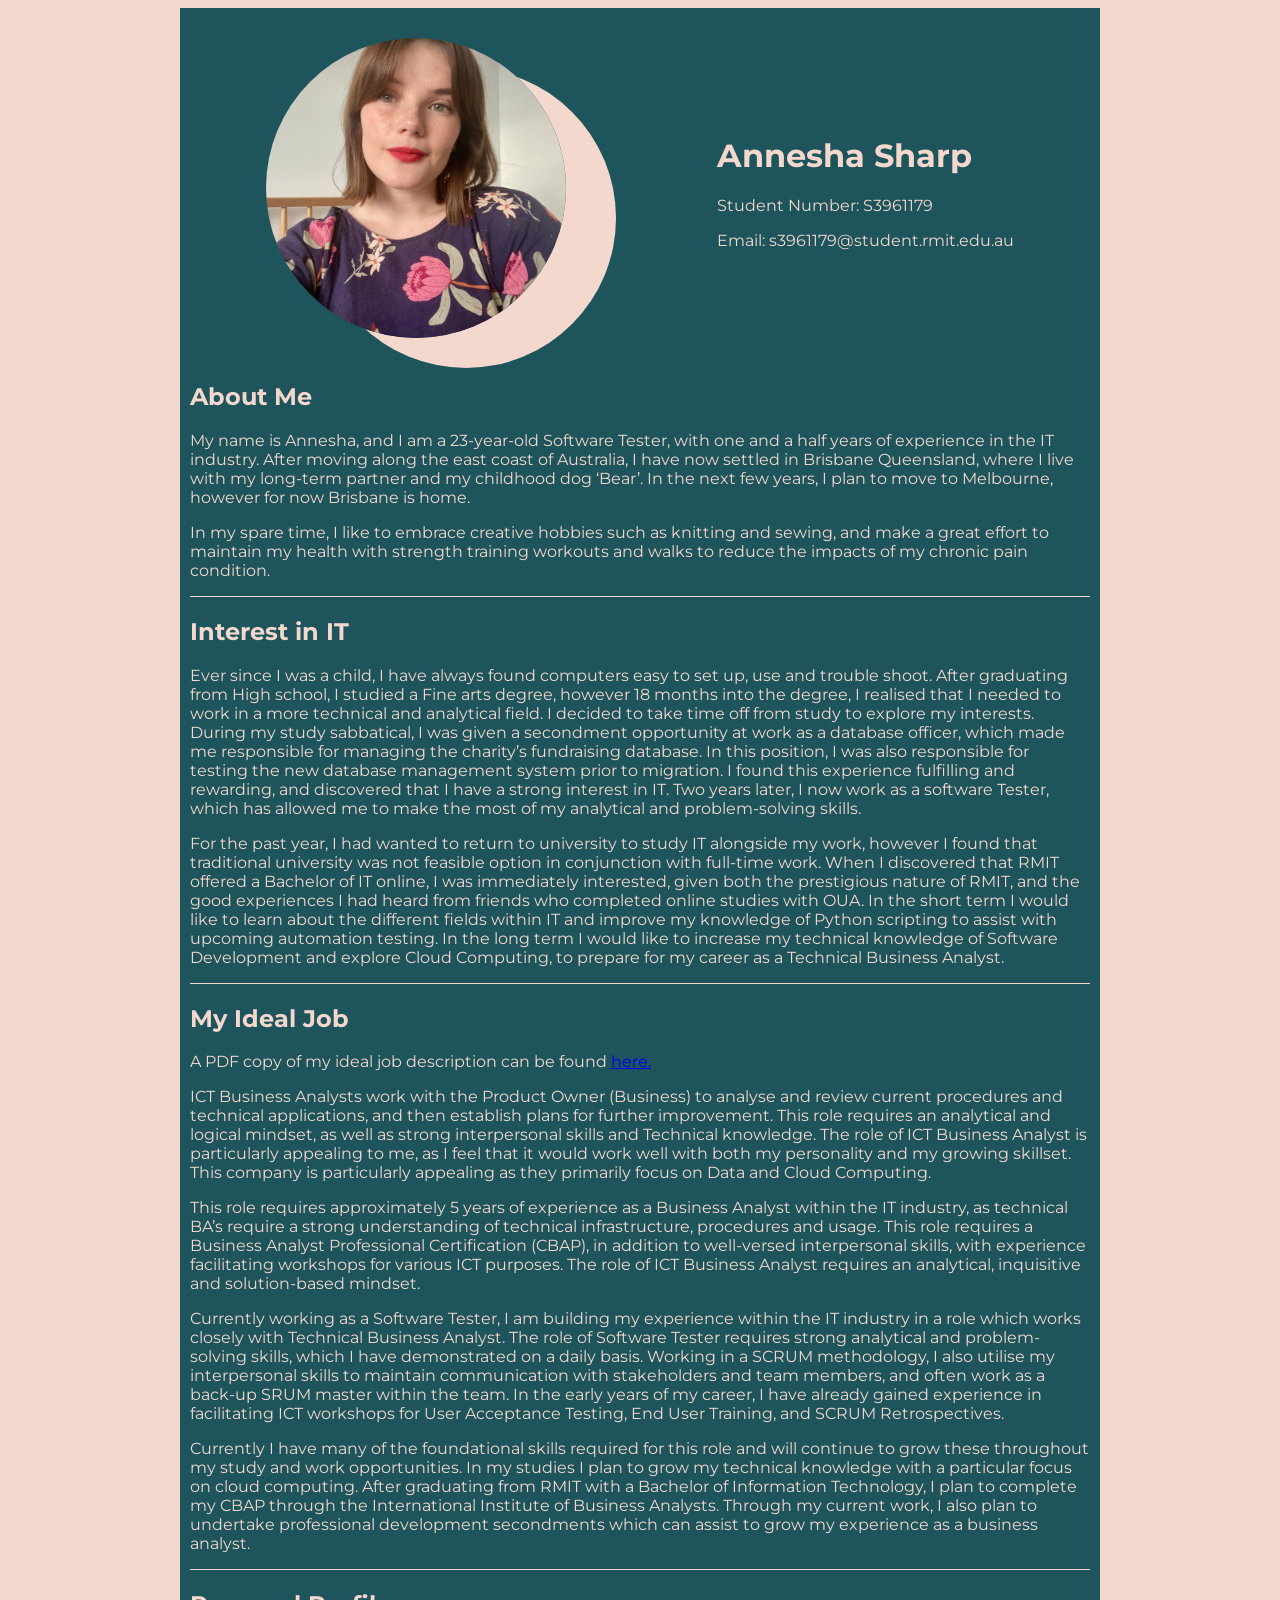
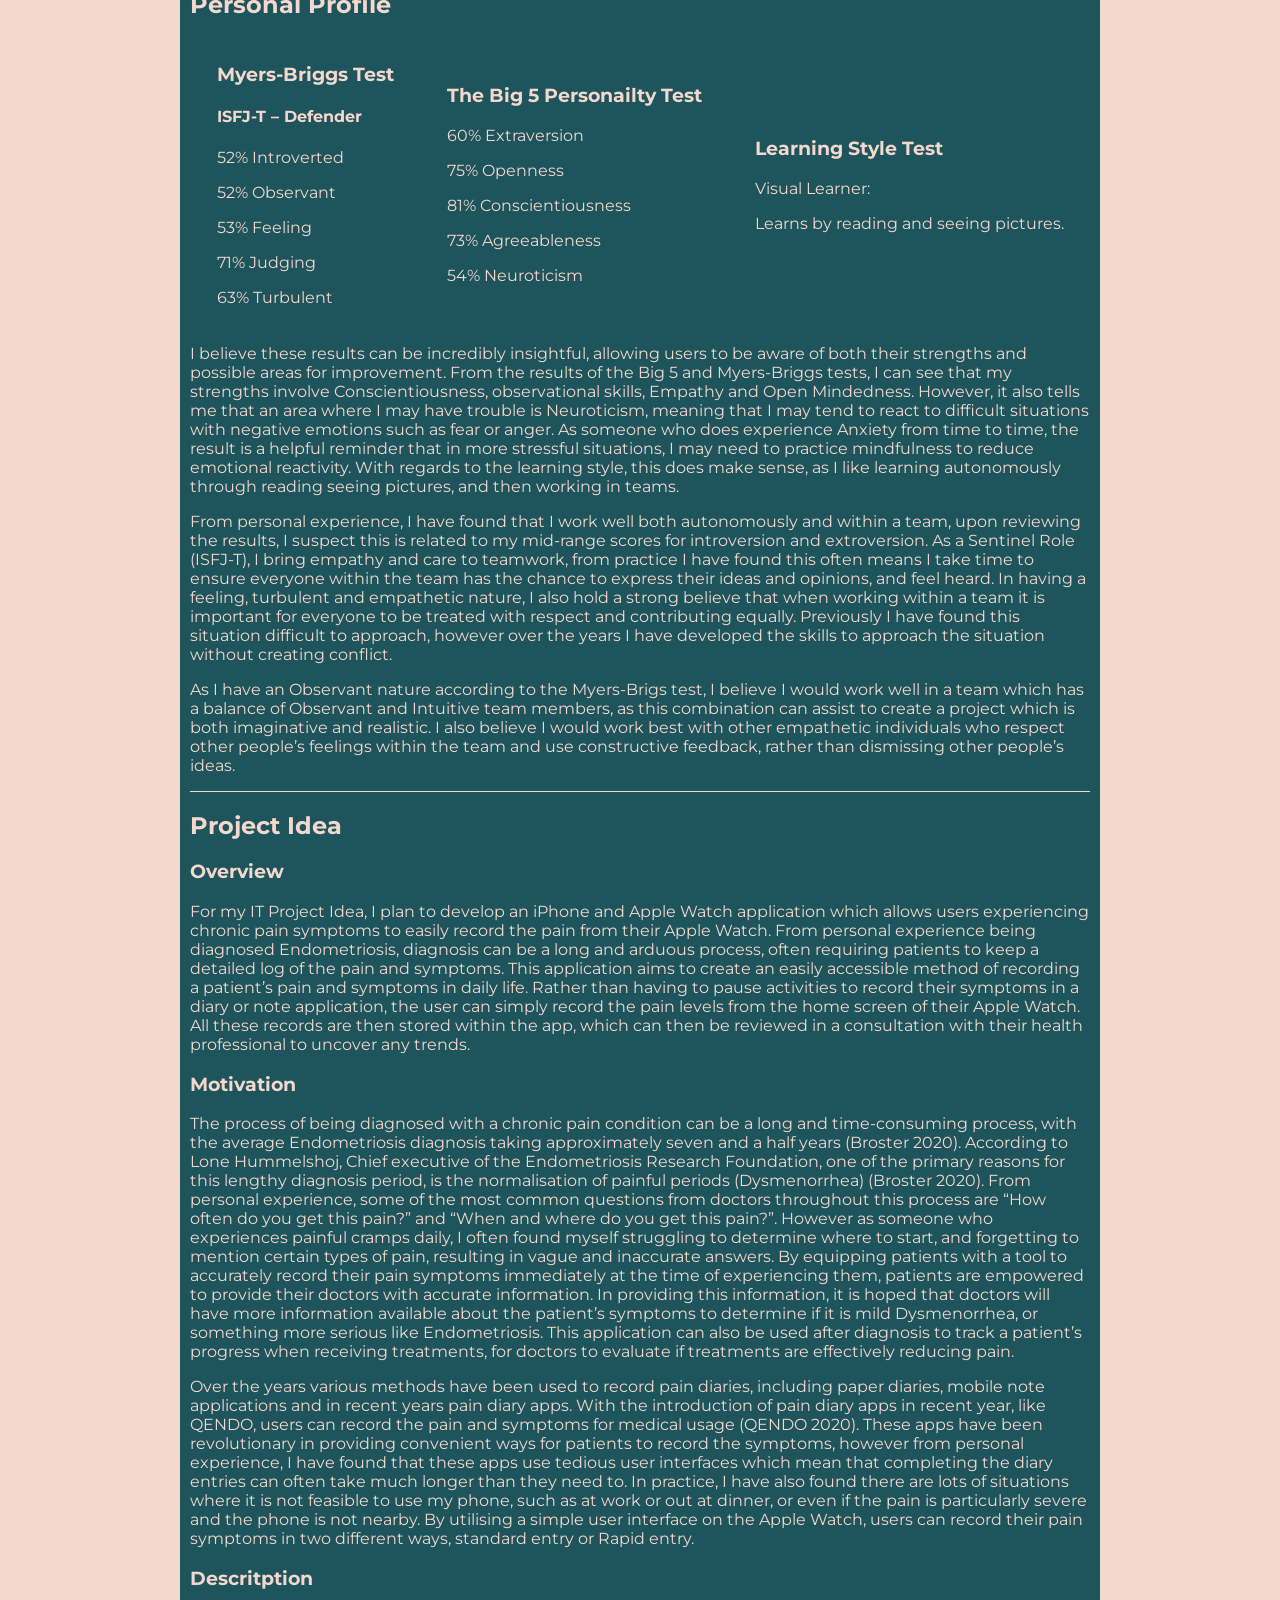
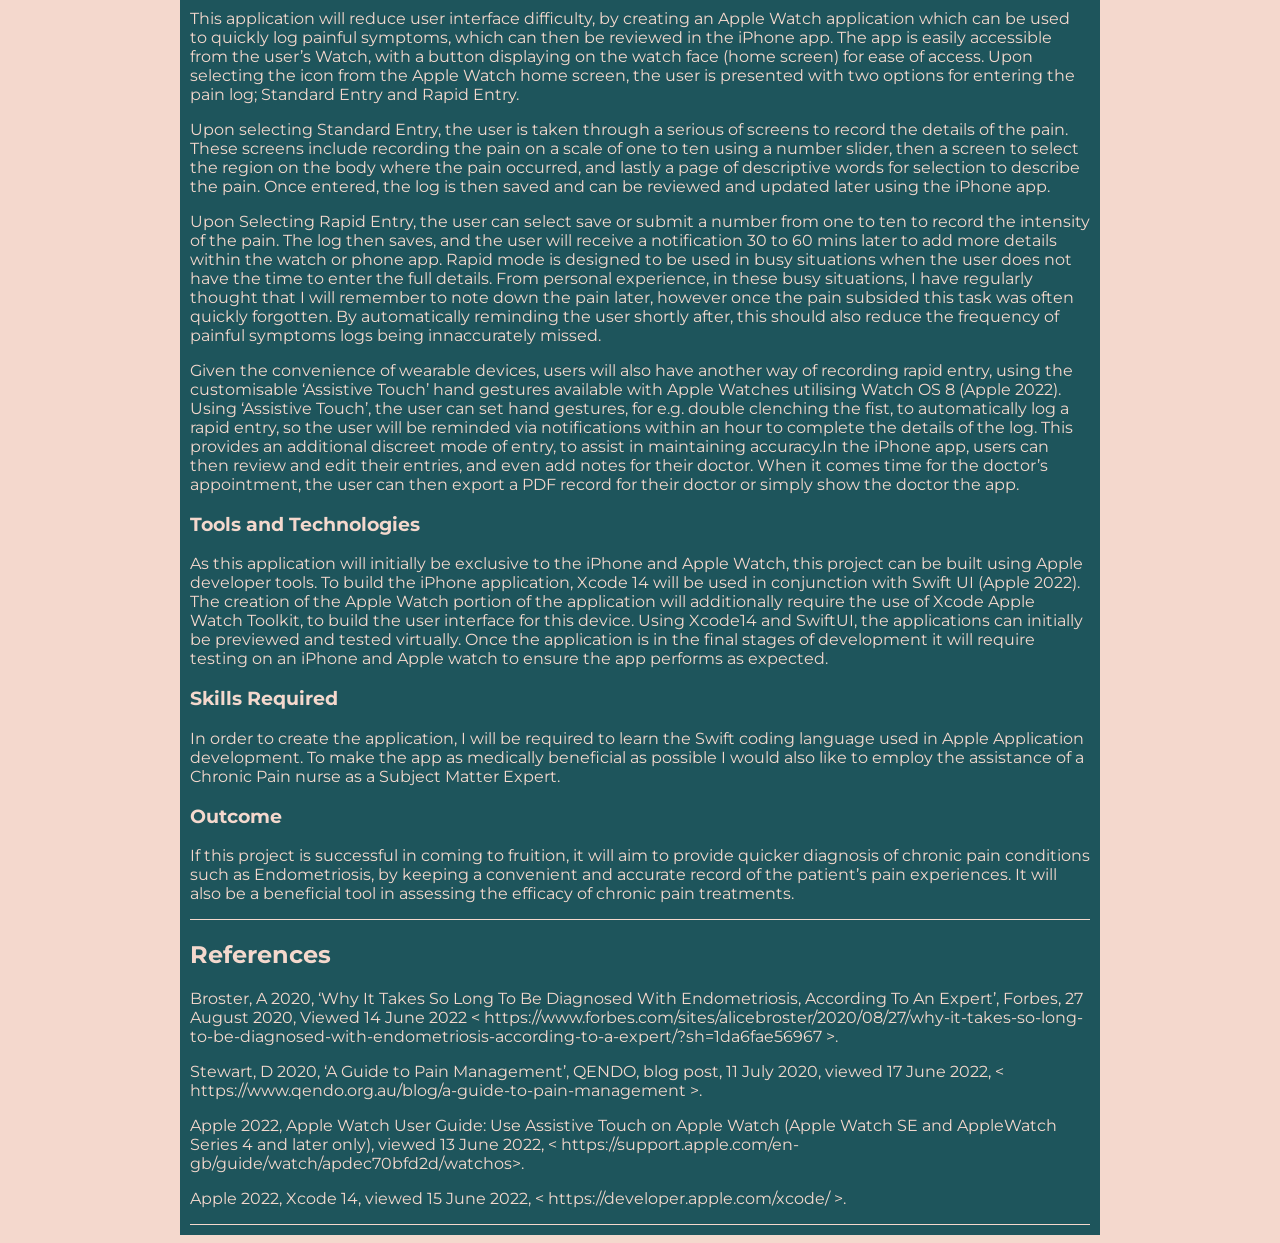
<file: index.html>
<!DOCTYPE html>
<html lang="en">
<head>
    <meta charset="UTF-8">
    <meta http-equiv="X-UA-Compatible" content="IE=edge">
    <meta name="viewport" content="width=device-width, initial-scale=1.0">
    <title>Profile: Annesha Sharp</title>
    <link rel="preconnect" href="https://fonts.googleapis.com">
<link rel="preconnect" href="https://fonts.gstatic.com" crossorigin>
<link href="https://fonts.googleapis.com/css2?family=Montserrat:wght@100&display=swap" rel="stylesheet">

    <link type=text/css rel="stylesheet" href="style.css">
</head>

<body>
    <div id="container">

        <div class="flex-container-one">
            <div id="headshot"> <img src="Headshot.jpeg" alt="Headshot of Annesha Sharp" width="300" height="300"/></div>
            <div id="flex-text">
            <h1>Annesha Sharp</h1>
            <p>Student Number: S3961179</p>
            <p>Email: s3961179@student.rmit.edu.au</p>
            </div>
        
        </div>

        <div id= "mainArea">
            <section>
                <article>
                    <div class = "sectionTitle">  
                        <h2>About Me</h2>
                    </div>  
                    <div class = "content">
                        <p>My name is Annesha, and I am a 23-year-old Software Tester, with one and a half years of experience in the IT industry. After moving along the east coast of Australia, I have now settled in Brisbane Queensland, where I live with my long-term partner and my childhood dog ‘Bear’. In the next few years, I plan to move to Melbourne, however for now Brisbane is home. </p>
                        <p>In my spare time, I like to embrace creative hobbies such as knitting and sewing, and make a great effort to maintain my health with strength training workouts and walks to reduce the impacts of my chronic pain condition. </p>
                    </div>  
                </article>
            </section>
            <section>
                <article>
                    <div class = "sectionTitle">  
                        <h2>Interest in IT</h2>
                    </div>  
                    <div class = "content">
                        <p>Ever since I was a child, I have always found computers easy to set up, use and trouble shoot.  After graduating from High school, I studied a Fine arts degree, however 18 months into the degree, I realised that I needed to work in a more technical and analytical field. I decided to take time off from study to explore my interests. During my study sabbatical, I was given a secondment opportunity at work as a database officer, which made me responsible for managing the charity’s fundraising database. In this position, I was also responsible for testing the new database management system prior to migration. I found this experience fulfilling and rewarding, and discovered that I have a strong interest in IT. Two years later, I now work as a software Tester, which has allowed me to make the most of my analytical and problem-solving skills. </p>
                        <p>For the past year, I had wanted to return to university to study IT alongside my work, however I found that traditional university was not feasible option in conjunction with full-time work. When I discovered that RMIT offered a Bachelor of IT online, I was immediately interested, given both the prestigious nature of RMIT, and the good experiences I had heard from friends who completed online studies with OUA. In the short term I would like to learn about the different fields within IT and improve my knowledge of Python scripting to assist with upcoming automation testing. In the long term I would like to increase my technical knowledge of Software Development and explore Cloud Computing, to prepare for my career as a Technical Business Analyst.</p>
                    </div>  
                </article>
            </section>
        
            <section>
                <article>
                    <div class = "sectionTitle">
                        <h2>My Ideal Job</h2>
                    </div>
                    <p>A PDF copy of my ideal job description can be found <a href="ICT Business Analyst Job in Melbourne - SEEK.pdf">here.</a></a> </p>
                    <div class = "content">
                        <p>ICT Business Analysts work with the Product Owner (Business) to analyse and review current procedures and technical applications, and then establish plans for further improvement. This role requires an analytical and logical mindset, as well as strong interpersonal skills and Technical knowledge. The role of ICT Business Analyst is particularly appealing to me, as I feel that it would work well with both my personality and my growing skillset. This company is particularly appealing as they primarily focus on Data and Cloud Computing. </p>
                        <p>This role requires approximately 5 years of experience as a Business Analyst within the IT industry, as technical BA’s require a strong understanding of technical infrastructure, procedures and usage. This role requires a Business Analyst Professional Certification (CBAP), in addition to well-versed interpersonal skills, with experience facilitating workshops for various ICT purposes. The role of ICT Business Analyst requires an analytical, inquisitive and solution-based mindset. </p>
                        <p>Currently working as a Software Tester, I am building my experience within the IT industry in a role which works closely with Technical Business Analyst. The role of Software Tester requires strong analytical and problem-solving skills, which I have demonstrated on a daily basis. Working in a SCRUM methodology, I also utilise my interpersonal skills to maintain communication with stakeholders and team members, and often work as a back-up SRUM master within the team. In the early years of my career, I have already gained experience in facilitating ICT workshops for User Acceptance Testing, End User Training, and SCRUM Retrospectives.</p>
                        <p>Currently I have many of the foundational skills required for this role and will continue to grow these throughout my study and work opportunities. In my studies I plan to grow my technical knowledge with a particular focus on cloud computing. After graduating from RMIT with a Bachelor of Information Technology, I plan to complete my CBAP through the International Institute of Business Analysts. Through my current work, I also plan to undertake professional development secondments which can assist to grow my experience as a business analyst.</p>
                    </div>
                </article>
            </section>
        
            <section>
                <article>
                    <div class = "sectionTitle"><h2>Personal Profile</h2></div>
                    <div class="flex-container-two-personality">
                        <div id="Myers-Briggs"> 
                            <h3>Myers-Briggs Test</h3>
                            <h4>ISFJ-T – Defender</h4>
                            <p>52% Introverted </p>
                            <p>52% Observant</p>
                            <p>53% Feeling</p>
                            <p>71% Judging</p> 
                            <p>63% Turbulent</p>
                        </div>
        
                        <div id="The-Big-5">
                            <h3>The Big 5 Personailty Test</h3>
                            <p>60% Extraversion</p>
                            <p>75% Openness</p>
                            <p>81% Conscientiousness</p>
                            <p>73% Agreeableness</p>
                            <p>54% Neuroticism</p>
                        
                        </div>
                        <div id="Learning-Style">
                            <h3>Learning Style Test</h3>
                            <p>Visual Learner:</p>
                            <p>Learns by reading and seeing pictures.</p>
                        </div>
                    </div>
                    <div id="content">
                        <p>I believe these results can be incredibly insightful, allowing users to be aware of both their strengths and possible areas for improvement. From the results of the Big 5  and Myers-Briggs tests, I can see that my strengths involve Conscientiousness, observational skills, Empathy and Open Mindedness. However, it also tells me that an area where I may have trouble is Neuroticism, meaning that I may tend to react to difficult situations with negative emotions such as fear or anger. As someone who does experience Anxiety from time to time, the result is a helpful reminder that in more stressful situations, I may need to practice mindfulness to reduce emotional reactivity.  With regards to the learning style, this does make sense, as I like learning autonomously through reading seeing pictures, and then working in teams.  </p>
                        <p>From personal experience, I have found that I work well both autonomously and within a team, upon reviewing the results, I suspect this is related to my mid-range scores for introversion and extroversion.  As a Sentinel Role (ISFJ-T), I bring empathy and care to teamwork, from practice I have found this often means I take time to ensure everyone within the team has the chance to express their ideas and opinions, and feel heard.  In having a feeling, turbulent and empathetic nature, I also hold a strong believe that when working within a team it is important for everyone to be treated with respect and contributing equally. Previously I have found this situation difficult to approach, however over the years I have developed the skills to approach the situation without creating conflict.</p>
                        <p>As I have an Observant nature according to the Myers-Brigs test, I believe I would work well in a team which has a balance of Observant and Intuitive team members, as this combination can assist to create a project which is both imaginative and realistic. I also believe I would work best with other empathetic individuals who respect other people’s feelings within the team and use constructive feedback, rather than dismissing other people’s ideas.</p>

                    </div>
                </article>
            </section>
            
            
            <section>
                <article>
                    <div class = "sectionTitle"><h2>Project Idea</h2></div>
            
                    <div class = "subheading"><h3>Overview</h3></div>
                    <div class = "content">
                    <p>For my IT Project Idea, I plan to develop an iPhone and Apple Watch application which allows users experiencing chronic pain symptoms to easily record the pain from their Apple Watch. From personal experience being diagnosed Endometriosis, diagnosis can be a long and arduous process, often requiring patients to keep a detailed log of the pain and symptoms. This application aims to create an easily accessible method of recording a patient’s pain and symptoms in daily life. Rather than having to pause activities to record their symptoms in a diary or note application, the user can simply record the pain levels from the home screen of their Apple Watch.  All these records are then stored within the app, which can then be reviewed in a consultation with their health professional to uncover any trends. </p></div>
                </article>

                <article>
                    <div class = "subheading"><h3>Motivation</h3></div>
                    <div class = "content">
                    <p>The process of being diagnosed with a chronic pain condition can be a long and time-consuming process, with the average Endometriosis diagnosis taking approximately seven and a half years (Broster 2020). According to Lone Hummelshoj, Chief executive of the Endometriosis Research Foundation, one of the primary reasons for this lengthy diagnosis period, is the normalisation of painful periods (Dysmenorrhea) (Broster 2020). From personal experience, some of the most common questions from doctors throughout this process are “How often do you get this pain?” and “When and where do you get this pain?”. However as someone who experiences painful cramps daily, I often found myself struggling to determine where to start, and forgetting to mention certain types of pain, resulting in vague and inaccurate answers. By equipping patients with a tool to accurately record their pain symptoms immediately at the time of experiencing them, patients are empowered to provide their doctors with accurate information. In providing this information, it is hoped that doctors will have more information available about the patient’s symptoms to determine if it is mild Dysmenorrhea, or something more serious like Endometriosis. This application can also be used after diagnosis to track a patient’s progress when receiving treatments, for doctors to evaluate if treatments are effectively reducing pain.</p>
                    <p>Over the years various methods have been used to record pain diaries, including paper diaries, mobile note applications and in recent years pain diary apps. With the introduction of pain diary apps in recent year, like QENDO, users can record the pain and symptoms for medical usage (QENDO 2020). These apps have been revolutionary in providing convenient ways for patients to record the symptoms, however from personal experience, I have found that these apps use tedious user interfaces which mean that completing the diary entries can often take much longer than they need to. In practice, I have also found there are lots of situations where it is not feasible to use my phone, such as at work or out at dinner, or even if the pain is particularly severe and the phone is not nearby. By utilising a simple user interface on the Apple Watch, users can record their pain symptoms in two different ways, standard entry or Rapid entry. </p>
                </div>
                </article>

                <article>
                    <div class = "subheading"><h3>Descritption</h3></div>
                    <div class = "content">
                    <p>This application will reduce user interface difficulty, by creating an Apple Watch application which can be used to quickly log painful symptoms, which can then be reviewed in the iPhone app. The app is easily accessible from the user’s Watch, with a button displaying on the watch face (home screen) for ease of access. Upon selecting the icon from the Apple Watch home screen, the user is presented with two options for entering the pain log; Standard Entry and Rapid Entry. </p>
                    <p>Upon selecting Standard Entry, the user is taken through a serious of screens to record the details of the pain. These screens include recording the pain on a scale of one to ten using a number slider, then a screen to select the region on the body where the pain occurred, and lastly a page of descriptive words for selection to describe the pain. Once entered, the log is then saved and can be reviewed and updated later using the iPhone app.</p>
                    <p>Upon Selecting Rapid Entry, the user can select save or submit a number from one to ten to record the intensity of the pain. The log then saves, and the user will receive a notification 30 to 60 mins later to add more details within the watch or phone app. Rapid mode is designed to be used in busy situations when the user does not have the time to enter the full details. From personal experience, in these busy situations, I have regularly thought that I will remember to note down the pain later, however once the pain subsided this task was often quickly forgotten. By automatically reminding the user shortly after, this should also reduce the frequency of painful symptoms logs being innaccurately missed.</p>
                    <p>Given the convenience of wearable devices, users will also have another way of recording rapid entry, using the customisable ‘Assistive Touch’ hand gestures available with Apple Watches utilising Watch OS 8 (Apple 2022). Using ‘Assistive Touch’, the user can set hand gestures, for e.g. double clenching the fist, to automatically log a rapid entry, so the user will be reminded via notifications within an hour to complete the details of the log. This provides an additional discreet mode of entry, to assist in maintaining accuracy.In the iPhone app, users can then review and edit their entries, and even add notes for their doctor. When it comes time for the doctor’s appointment, the user can then export a PDF record for their doctor or simply show the doctor the app.</p>
                </div>
                </article>

                <article>
                    <div class = "subheading"><h3> Tools and Technologies</h3></div>
                    <div class = "content">
                    <p>As this application will initially be exclusive to the iPhone and Apple Watch, this project can be built using Apple developer tools. To build the iPhone application, Xcode 14 will be used in conjunction with Swift UI (Apple 2022). The creation of the Apple Watch portion of the application will additionally require the use of Xcode Apple Watch Toolkit, to build the user interface for this device. Using Xcode14 and SwiftUI, the applications can initially be previewed and tested virtually. Once the application is in the final stages of development it will require testing on an iPhone and Apple watch to ensure the app performs as expected. </p>
                </div>
                </article>

                <article>
                    <div class = "subheading"><h3>Skills Required</h3></div>
                    <div class="content">
                    <p> In order to create the application, I will be required to learn the Swift coding language used in Apple Application development. To make the app as medically beneficial as possible I would also like to employ the assistance of a Chronic Pain nurse as a Subject Matter Expert.</p></div>
                </article>
                
                <article>
                    <div class = "subheading"><h3>Outcome</h3></div>
                    <div class = "content">
                    <p>If this project is successful in coming to fruition, it will aim to provide quicker diagnosis of chronic pain conditions such as Endometriosis, by keeping a convenient and accurate record of the patient’s pain experiences. It will also be a beneficial tool in assessing the efficacy of chronic pain treatments.</p></div>
                </article>
                </section>
    <section>
                <article>
                    <div class = "sectionTitle">  
                        <h2>References</h2>
                    </div>  
                    <div class = "content">
                        <p>Broster, A 2020, ‘Why It Takes So Long To Be Diagnosed With Endometriosis, According To An Expert’, Forbes, 27 August 2020, Viewed 14 June 2022 < https://www.forbes.com/sites/alicebroster/2020/08/27/why-it-takes-so-long-to-be-diagnosed-with-endometriosis-according-to-a-expert/?sh=1da6fae56967 >.</p>
                        <p>Stewart, D 2020, ‘A Guide to Pain Management’, QENDO, blog post, 11 July 2020, viewed 17 June 2022, < https://www.qendo.org.au/blog/a-guide-to-pain-management >.</p>
                        <p>Apple 2022, Apple Watch User Guide: Use Assistive Touch on Apple Watch (Apple Watch SE and AppleWatch Series 4 and later only), viewed 13 June 2022, < https://support.apple.com/en-gb/guide/watch/apdec70bfd2d/watchos>.</p>
                        <p>Apple 2022, Xcode 14, viewed 15 June 2022, < https://developer.apple.com/xcode/ >.</p>
                    </div>  
                </article>
            </section>
        </div>
    </div>
</body>
</html>
</file>
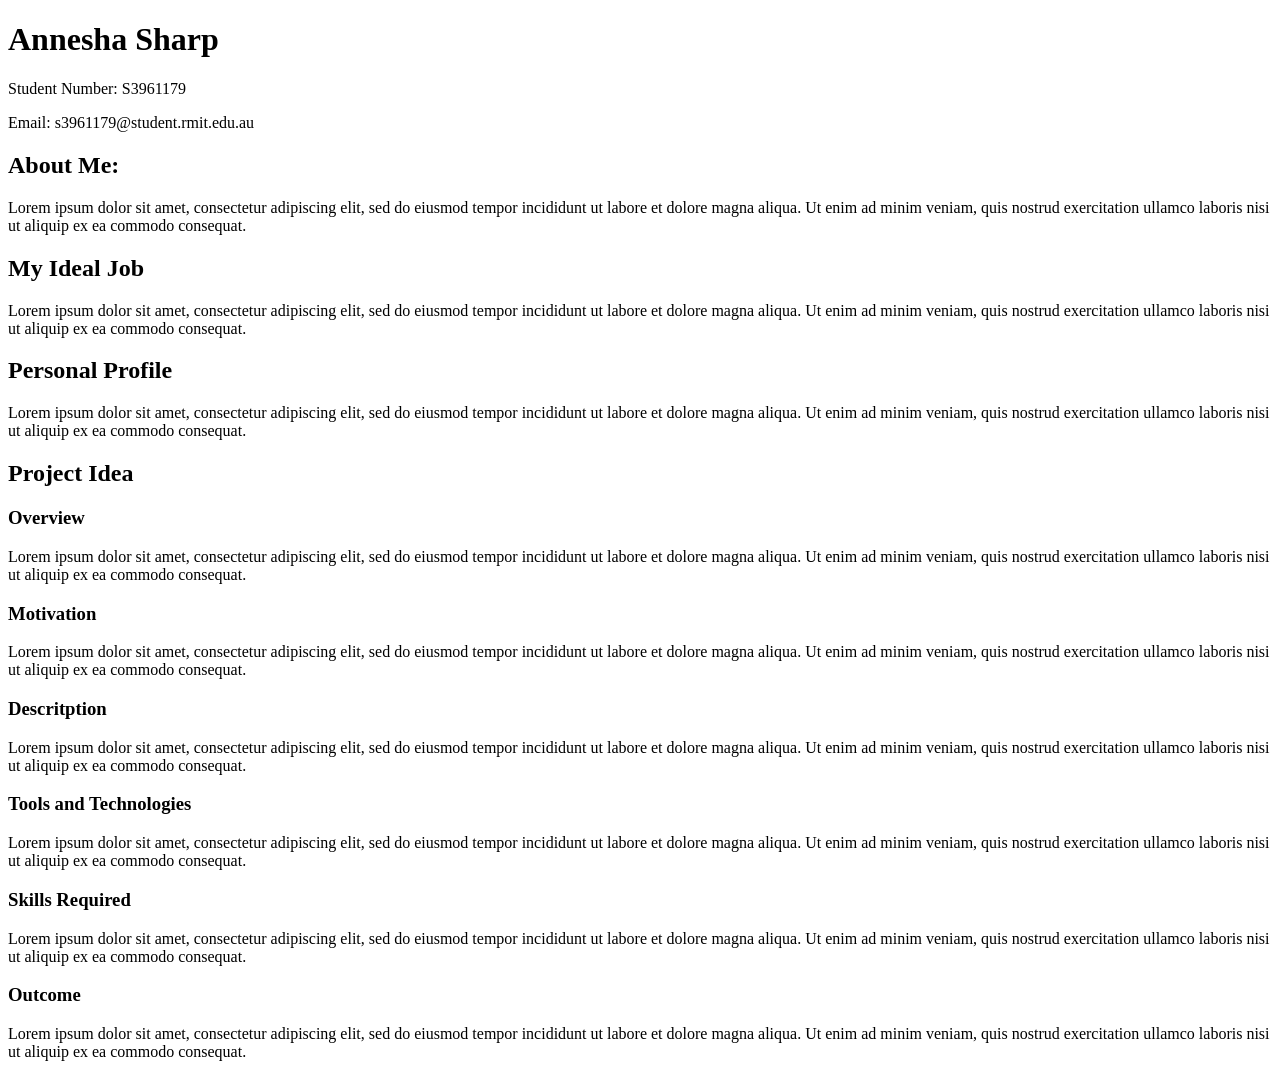
<file: Profile.html>
<!DOCTYPE html>
<html lang="en">
<head>
    <meta charset="UTF-8">
    <meta http-equiv="X-UA-Compatible" content="IE=edge">
    <meta name="viewport" content="width=device-width, initial-scale=1.0">
    <title>Profile: Annesha Sharp</title>
</head>

<body>
    <div id="ContactInfo">
    <h1>Annesha Sharp</h1>
    <p>Student Number: S3961179</p>   
    <p>Email: s3961179@student.rmit.edu.au</p> 
    </div>
    
    <div id="PersonalInfo">
    <h2>About Me:</h2>
    <p>Lorem ipsum dolor sit amet, consectetur adipiscing elit, sed do eiusmod tempor incididunt ut labore et dolore magna aliqua. Ut enim ad minim veniam, quis nostrud exercitation ullamco laboris nisi ut aliquip ex ea commodo consequat. </p>
    </div>

    <div id="IdealJob">
    <h2>My Ideal Job</h2>
    <p>Lorem ipsum dolor sit amet, consectetur adipiscing elit, sed do eiusmod tempor incididunt ut labore et dolore magna aliqua. Ut enim ad minim veniam, quis nostrud exercitation ullamco laboris nisi ut aliquip ex ea commodo consequat.</p>
    </div>
    
    <h2>Personal Profile</h2>
    <p> Lorem ipsum dolor sit amet, consectetur adipiscing elit, sed do eiusmod tempor incididunt ut labore et dolore magna aliqua. Ut enim ad minim veniam, quis nostrud exercitation ullamco laboris nisi ut aliquip ex ea commodo consequat.</p>
    <h2>Project Idea</h2>
    <h3>Overview</h3>
    <p>Lorem ipsum dolor sit amet, consectetur adipiscing elit, sed do eiusmod tempor incididunt ut labore et dolore magna aliqua. Ut enim ad minim veniam, quis nostrud exercitation ullamco laboris nisi ut aliquip ex ea commodo consequat.</p>
    <h3>Motivation</h3>
    <p>Lorem ipsum dolor sit amet, consectetur adipiscing elit, sed do eiusmod tempor incididunt ut labore et dolore magna aliqua. Ut enim ad minim veniam, quis nostrud exercitation ullamco laboris nisi ut aliquip ex ea commodo consequat.</p>
    <h3>Descritption</h3>
    <p>Lorem ipsum dolor sit amet, consectetur adipiscing elit, sed do eiusmod tempor incididunt ut labore et dolore magna aliqua. Ut enim ad minim veniam, quis nostrud exercitation ullamco laboris nisi ut aliquip ex ea commodo consequat.</p>
    <h3> Tools and Technologies</h3>
    <p>Lorem ipsum dolor sit amet, consectetur adipiscing elit, sed do eiusmod tempor incididunt ut labore et dolore magna aliqua. Ut enim ad minim veniam, quis nostrud exercitation ullamco laboris nisi ut aliquip ex ea commodo consequat.</p>
    <h3>Skills Required</h3>
    <p>Lorem ipsum dolor sit amet, consectetur adipiscing elit, sed do eiusmod tempor incididunt ut labore et dolore magna aliqua. Ut enim ad minim veniam, quis nostrud exercitation ullamco laboris nisi ut aliquip ex ea commodo consequat.</p>
    <h3>Outcome</h3>
    <p>Lorem ipsum dolor sit amet, consectetur adipiscing elit, sed do eiusmod tempor incididunt ut labore et dolore magna aliqua. Ut enim ad minim veniam, quis nostrud exercitation ullamco laboris nisi ut aliquip ex ea commodo consequat.</p>
</body>
</html>
</file>
<file: style.css>
html, body{
    background-color: #F4D8CD;
    font-size: 16px;
    color: #F4D8CD;
}
#container {
    background: #1E555C;
    width: 90%;
    max-width: 900px;
    background:1E555C;
    margin: auto;
    border: 10px;
    padding: 10px;
    font-family: 'Montserrat', sans-serif;
}

section{
    border-bottom-width: 0.5px;
    border-bottom-color: #F4D8CD;
    border-bottom-style:solid;
}

.flex-container-one {
    display: flex;
    flex-direction: row;
    background-color: #1E555C;}
.flex-container-one>div{
    margin: auto;
    padding: 20px;}

img {
    border-radius: 50%;
    box-shadow: 50px 30px #F4D8CD;
}
.flex-container-two-personality{
    display: flex;
    height: auto;
    align-items: flex-start;
    flex-direction: row;
    background-color: #1E555C;}
.flex-container-two-personality>div{
    margin: auto;
    padding: 5px;}
</file>
